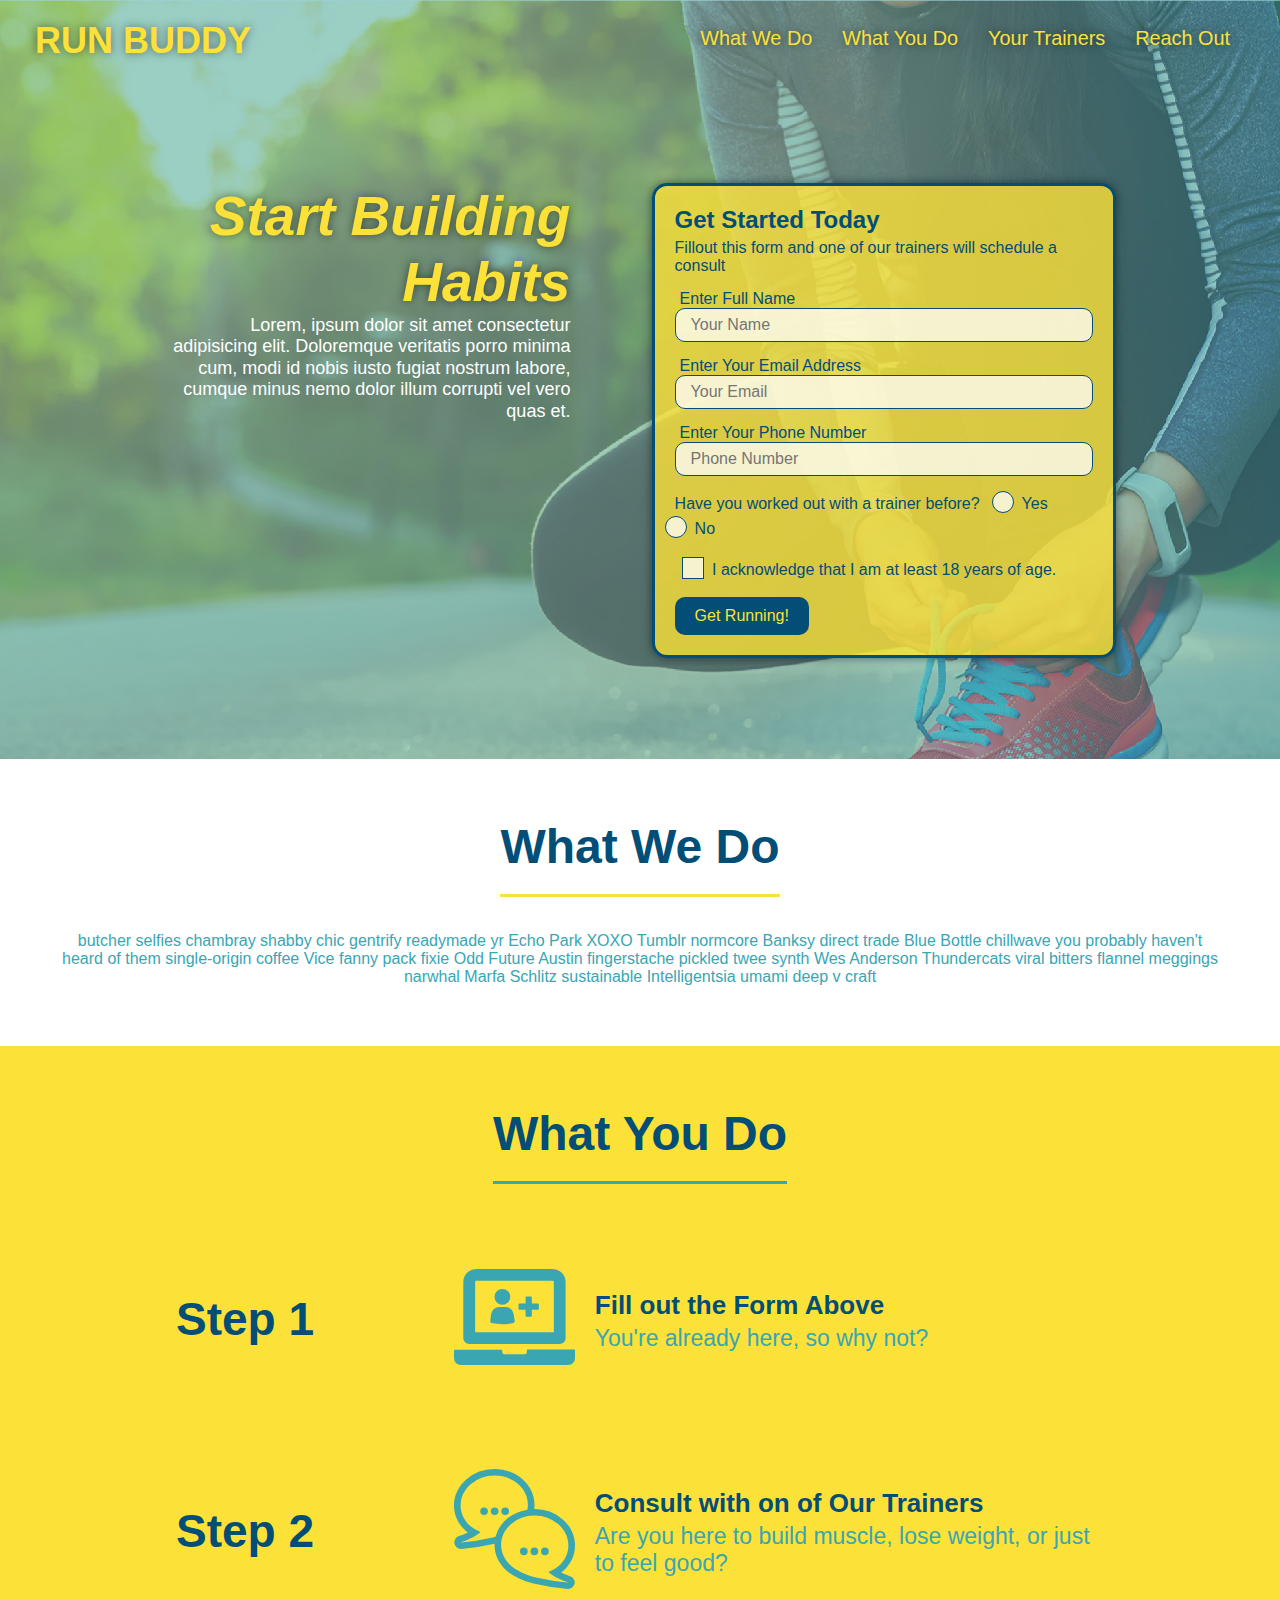
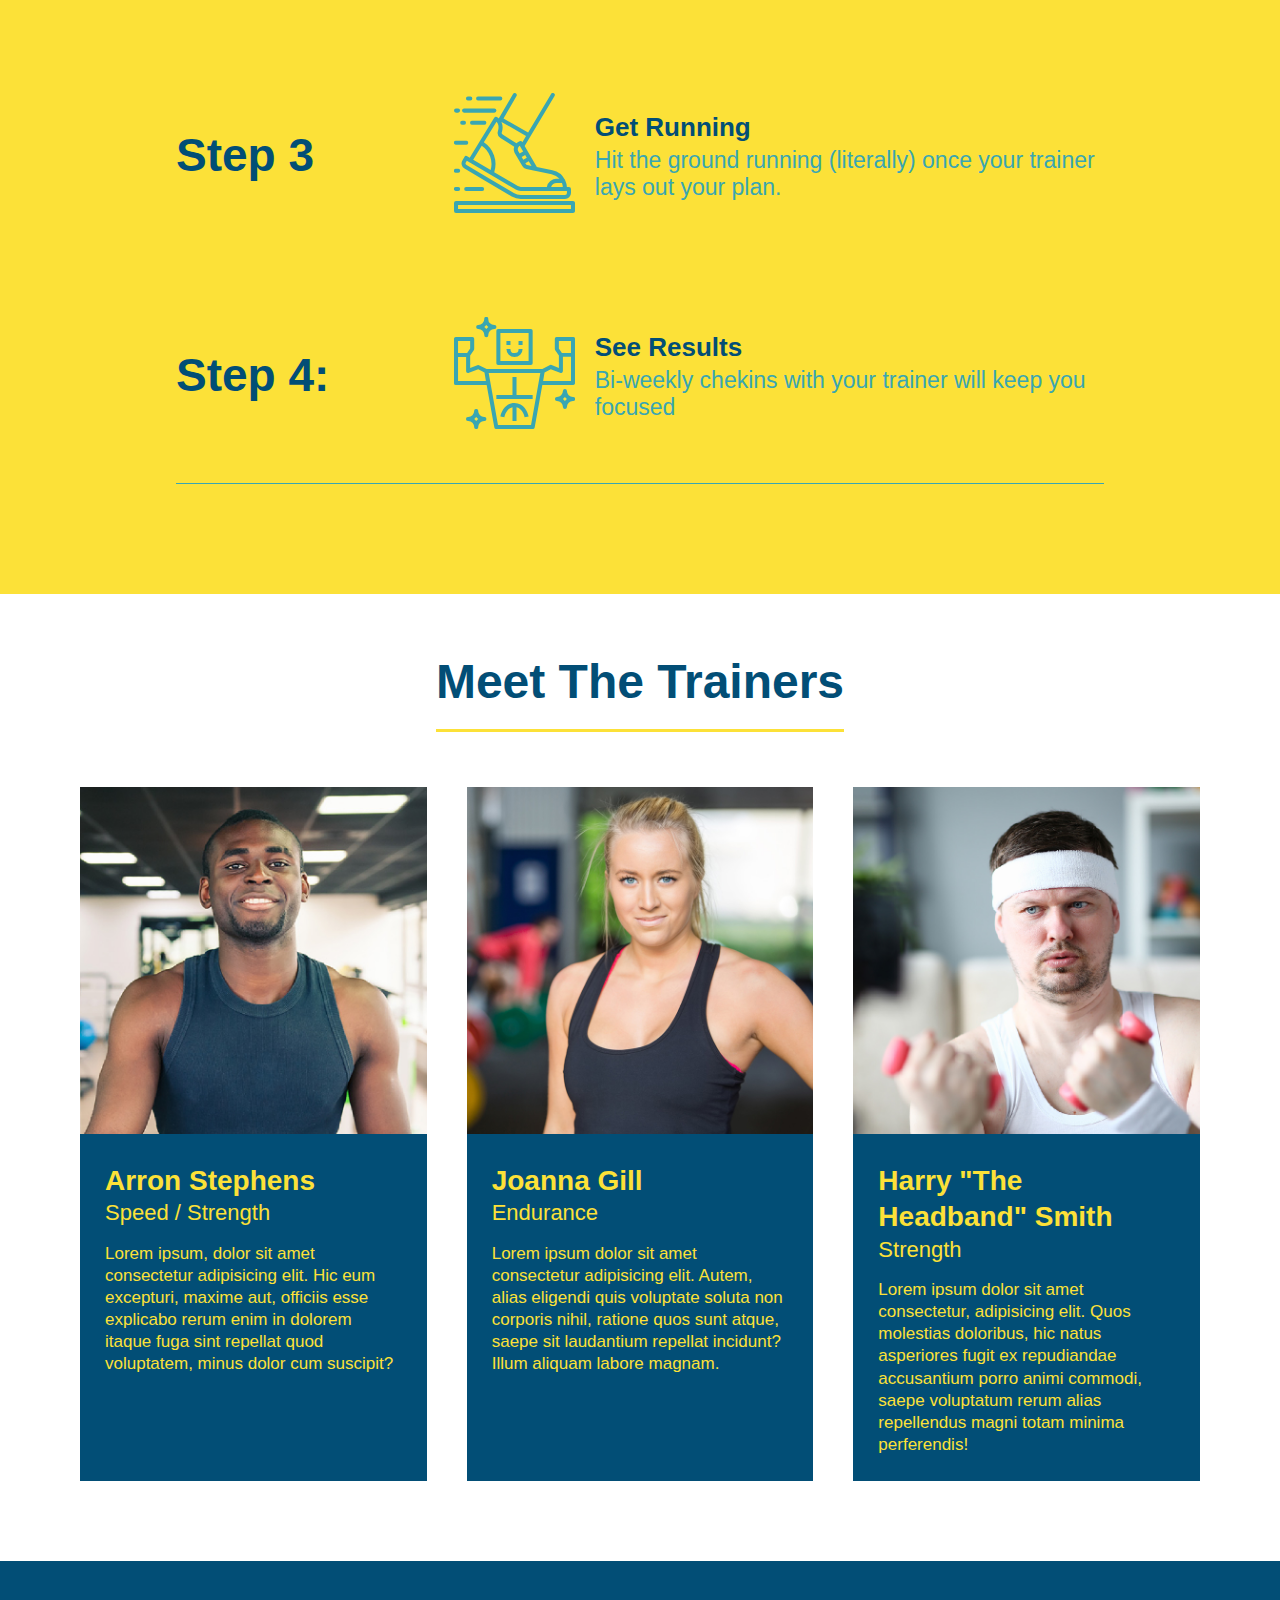
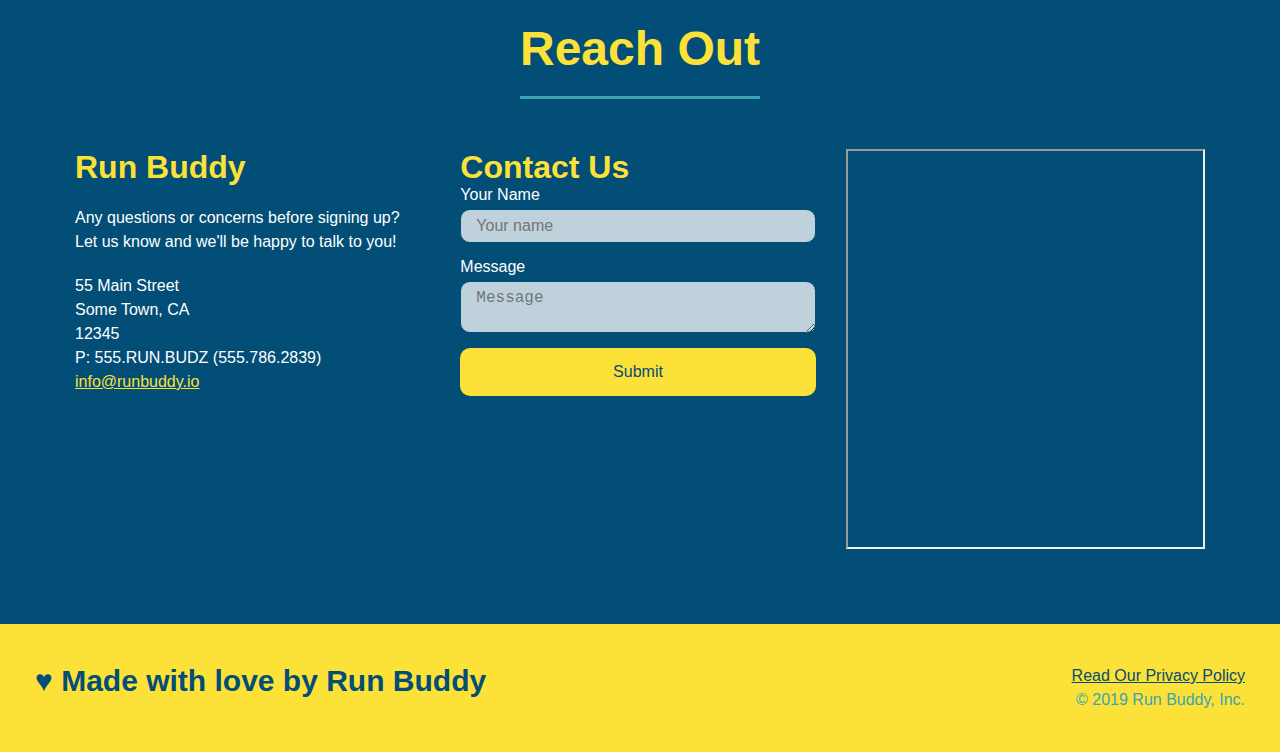
<file: index.html>
<!DOCTYPE html>
<html lang = "en">

   
    <head>

        <meta charset="UTF-8" />
        <meta name="viewport" content="width=device-width, initial-scale=1.-0" />
        <link rel="stylesheet" href="./assets/css/RunBuddy.css" />

        <title>Run Buddy</title>

      

    </head>

    <body>

         <!-- navigation-->
        <header>

            <h1 style="color: blue; " >
                
               <a href="/"> RUN BUDDY </a>
            
            </h1>

            <nav>

                <!-- unordered list element-->
                <ul>

                    <!-- list item element -->
                    <li>
                        <!-- anchor element-->
                        
                        <a href="#what-we-do"> What We Do </a>

                    </li>

                    <li>

                        <a href="#what-you-do"> What You Do </a>
                    </li>

                    <li>

                        <a href="#your-trainers"> Your Trainers </a>
                    </li>

                    <li>

                        <a href="#reach-out"> Reach Out</a>                   
                    </li>
                </ul>
            </nav>

        </header>

        <section class="hero">

            <div class="hero-cta"> 

                <h2>Start Building Habits</h2>

                <p>
                    Lorem, ipsum dolor sit amet consectetur adipisicing elit. Doloremque veritatis porro minima cum, modi id nobis iusto fugiat nostrum labore, cumque minus nemo dolor illum corrupti vel vero quas et.
                </p>
                
            </div>

            <div class="hero-form">

                <h3>Get Started Today</h3>

                <p>Fillout this form and one of our trainers will schedule a consult</p>

                <!-- form element -->
                <form>

                    <label for="name">Enter Full Name</label>

                    <input type="text" placeholder="Your Name" name="name" id="name" class="form-input" />

                    <label for="email">Enter Your Email Address</label>
                    
                    <input type="email" placeholder="Your Email" name="email" id="email" class="form-input"/>

                    <label for="phone">Enter Your Phone Number</label>

                    <input type="tel" placeholder="Phone Number" name="phone" id="phone" class="form-input"/>

                    <p>

                        Have you worked out with a trainer before?

                        <span class="radio-wrapper">
                            <input type="radio" name="trainer-confirm" id="trainer-yes" />
                            <label for="trainer-yes">Yes</label>
                        </span>

                        <span class="radio-wrapper">
                            <input type="radio" name="trainer-confirm" id="trainer-no" />
                            <label for="trainer-no">No</label>
                        </span> 
                    </p>

                    <p>
                        <span class="checkbox-wrapper">
                            <input type="radio" name="age-confirm" id="checkbox" />
                            <label for="checkbox"> I acknowledge that I am at least 18 years of age. </label>
                        </span>
                    </p>

                    <button type="submit">
                        Get Running!

                    </button>
                </form>
                <!-- end form element -->


            </div>

        </section>
 
        <!-- hero/jumbotron-->
        <section id="what-we-do" class="intro"> 
            <div class="flex-row">
                <h2 class="section-title primary-border">What We Do</h2>
            </div>
                <div class="flex-row">
                 <p> butcher selfies chambray shabby chic gentrify readymade yr Echo Park XOXO Tumblr normcore Banksy direct trade Blue Bottle chillwave you probably haven't heard of them single-origin coffee Vice fanny pack fixie Odd Future Austin fingerstache pickled twee synth Wes Anderson Thundercats viral bitters flannel meggings narwhal Marfa Schlitz sustainable Intelligentsia umami deep v craft
               
                </p>
                </div>
            </div>

        </section>

        <!-- what you do-->
        <section id="what-you-do" class="steps">

            <div class="flex-row">

            <h2 class="section-title secondary-border">What You Do</h2>
            </div>

            <div class="step">

                <h3>Step 1  </h3>

                    <div class="step-info"> 

                        <div class="step-img">
                        <img src="./assets/images/step-1.svg" alt="" />
                        </div>

                        <div class="step-text">
                            <h4>Fill out the Form Above</h4>
                            <p>You're already here, so why not?</p>
                         </div>

                    </div>
            </div>

            <div class="step">

                <h3>Step 2</h3>

                <div class="step-info">

                    <div class="step-img">
                     <img src="./assets/images/step-2.svg" alt="" />
                    </div>
               
                    <div class="step-text">
                        <h4>Consult with on of Our Trainers</h4>
                        <p>Are you here to build muscle, lose weight, or just to feel good?</p>
                    </div>


                </div>
            </div>

            <div class="step">

                <h3>Step 3</h3>

                <div class="step-info">

                    <div class="step-img">
                        <img src="./assets/images/step-3.svg" alt="" />
                    </div>
                
                    <div class="step-text">
                        <h4>Get Running</h4>
                        <p>Hit the ground running (literally) once your trainer lays out your plan.</p>
                    </div>

                </div>
            </div>

            <div class="step">

                <h3>Step 4: </h3>
                <div class="step-info">

                    <div class="step-img">
                        <img src="./assets/images/step-4.svg" alt="" />
                    </div>
                
                    <div class="step-text">
                        <h4>See Results</h4>
                        <p>Bi-weekly chekins with your trainer will keep you focused</p>
                    </div>
                </div>

            </div>



        </section>

        <!--meet the trainers-->
    <section id="your-trainers" >
        

            <div class="flex-row">
              <h2 class="section-title primary-border">
                Meet The Trainers
                </h2>
            </div>


            <div class="trainers">
            <article class="trainer">

                <img src="./assets/images/trainer-1.jpg" alt="Arron Stephens in his workout clothes, ready to pump iron!" />
                <div class="trainer-bio ">
                    <h3 class="trainer-name">Arron Stephens</h3>
                    <h4 class="trainer-class">Speed / Strength</h4>
                    <p>
                        Lorem ipsum, dolor sit amet consectetur adipisicing elit. Hic eum excepturi, maxime aut, officiis esse explicabo rerum enim in dolorem itaque fuga sint repellat quod voluptatem, minus dolor cum suscipit?   
                    </p>
                </div>
            </article>

            <article class="trainer">

                <img src="./assets/images/trainer-2.jpg" alt="Joanna Gill cooling off after a workout.">
                <div class="trainer-bio ">
                    <h3 class="trainer-name">Joanna Gill</h3>
                    <h4 class="trainer-class">Endurance</h4>
                    <p>
                        Lorem ipsum dolor sit amet consectetur adipisicing elit. Autem, alias eligendi quis voluptate soluta non corporis nihil, ratione quos sunt atque, saepe sit laudantium repellat incidunt? Illum aliquam labore magnam.
                    </p>
                 </div> 
            </article>

            <article class="trainer"> 

                <img src="./assets/images/trainer-3.jpg" alt="Harry Smith wearing a headband and lifting comically small weights">
                <div class="trainer-bio ">
                     <h3 class="trainer-name">Harry "The Headband" Smith</h3>
                     <h4 class="trainer-class">Strength</h4>
                    <p>
                        Lorem ipsum dolor sit amet consectetur, adipisicing elit. Quos molestias doloribus, hic natus asperiores fugit ex repudiandae accusantium porro animi commodi, saepe voluptatum rerum alias repellendus magni totam minima perferendis!
                    </p>
                </div>
            </article>


            </div>
    </section>

        <!--reach out-->
     <section id="reach-out" class="contact">

            <div class="flex-row">
            <h2 class="section-title secondary-border">Reach Out</h2>
            </div> 

            
            <!-- contact container -->
         <div class="contact-info">

            <div>
                <h3>Run Buddy</h3>
                <p>
                    Any questions or concerns before signing up? 
                    <br>
                    Let us know and we'll be happy to talk to you!
                </p>
                <address>
                    55 Main Street<br>
                    Some Town, CA<br>
                    12345<br>
                    P: 555.RUN.BUDZ (555.786.2839)<br>
                    <a href="mailto:info@runbuddy.io">info@runbuddy.io</a>
                </address>
            </div>

                <div class="contact-form">
                    <h3>Contact Us</h3>

                    <form>

                        <label for="contact-name">Your Name</label> 
                        <input type="text" id="contact-name" placeholder="Your name" />

                        <label for="contact-message">Message</label>
                        <textarea id="contact-message" placeholder="Message"></textarea>
                        
                        
                        <button type="submit">Submit</button>

                    </form>
                </div>

                <iframe 
                    src="https://www.google.com/maps/embed?pb=!1m18!1m12!1m3!1d3238.8222101191154!2d-78.89112124823724!3d35.73059078008557!2m3!1f0!2f0!3f0!3m2!1i1024!2i768!4f13.1!3m3!1m2!1s0x89ac932159b898fb%3A0x99c980929b0cdd!2s309%20Magnolia%20Breeze%20Ct%2C%20Apex%2C%20NC%2027502!5e0!3m2!1sen!2sus!4v1654087190819!5m2!1sen!2sus" 
                   >
                </iframe>
            


        </div>

    </section>
     

        <!--footer-->
        <footer>
            <h2> ♥ Made with love by Run Buddy</h2>
            
            <div>

                 <a href="./privacy-policy.html
                 
                 "> Read Our Privacy Policy</a><br />

                 &copy; 2019 Run Buddy, Inc.

            </div>


        </footer>

    
    </body>
</html>
</file>
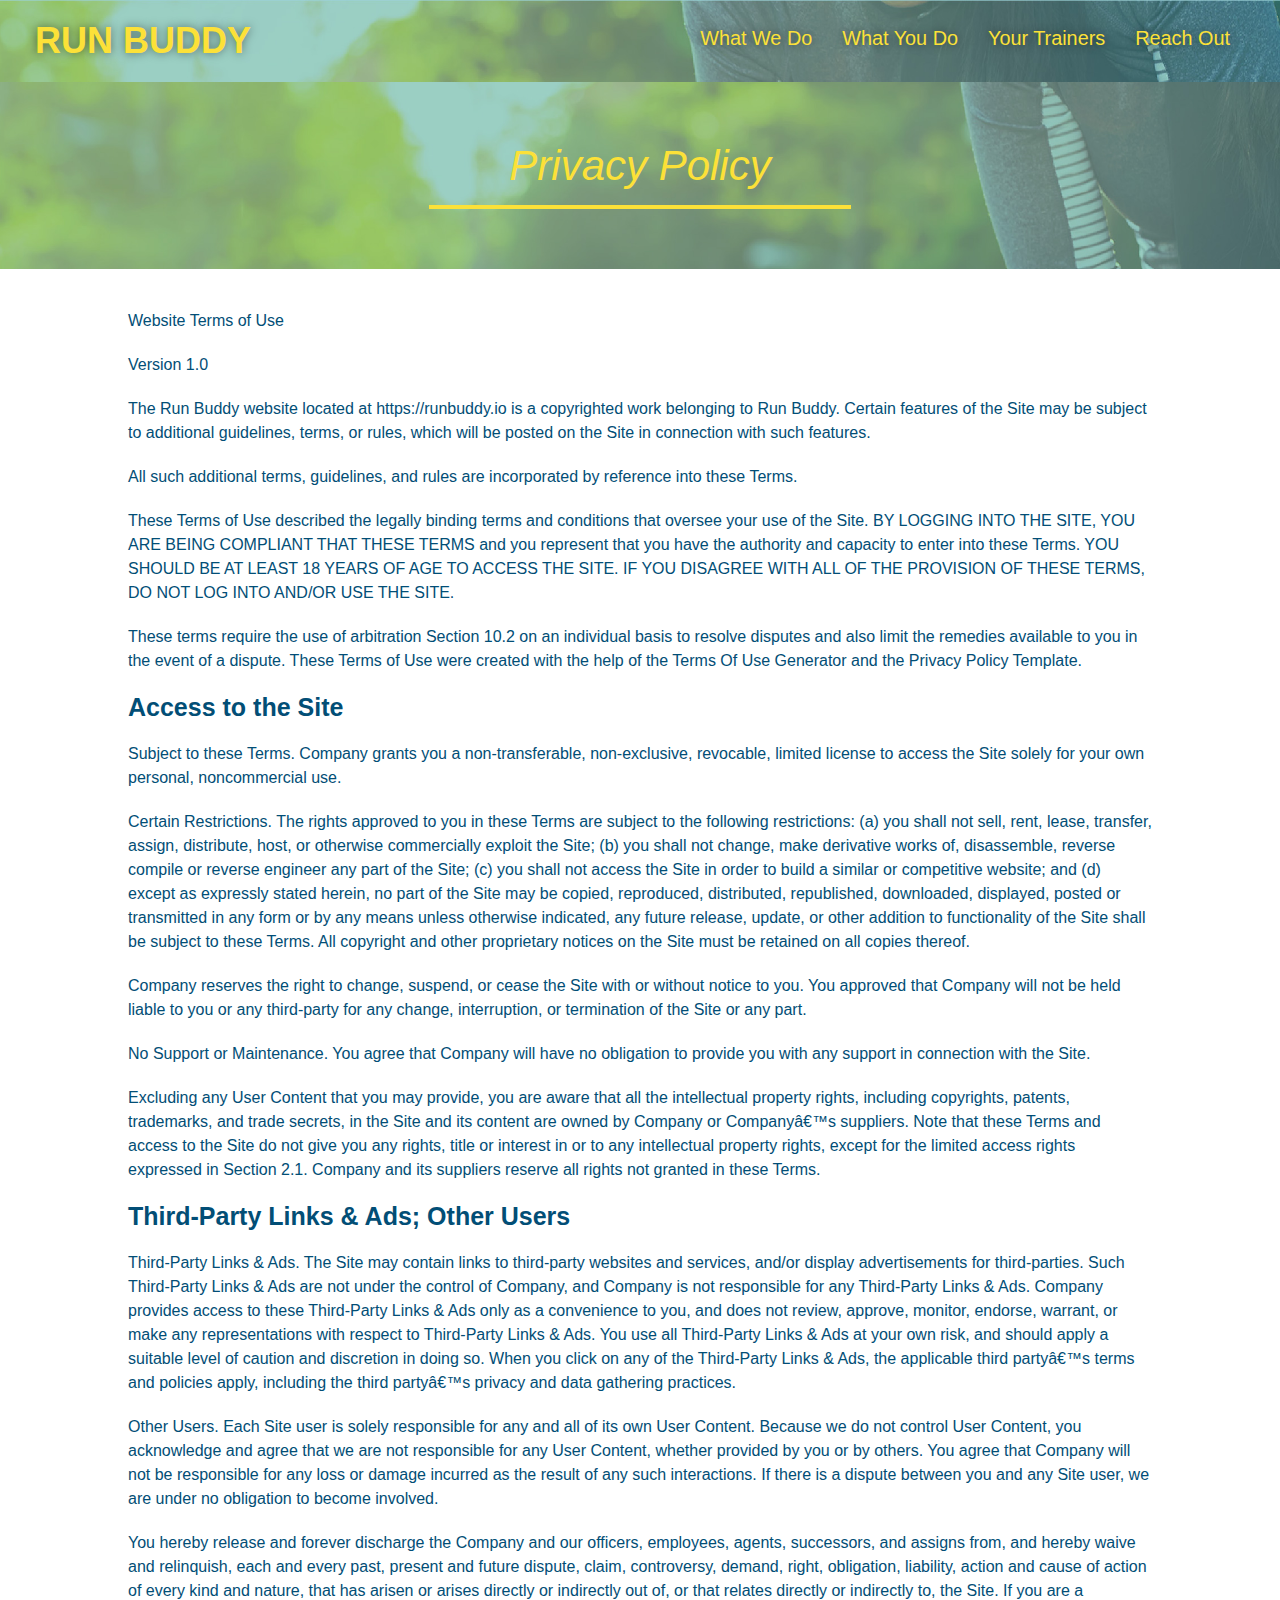
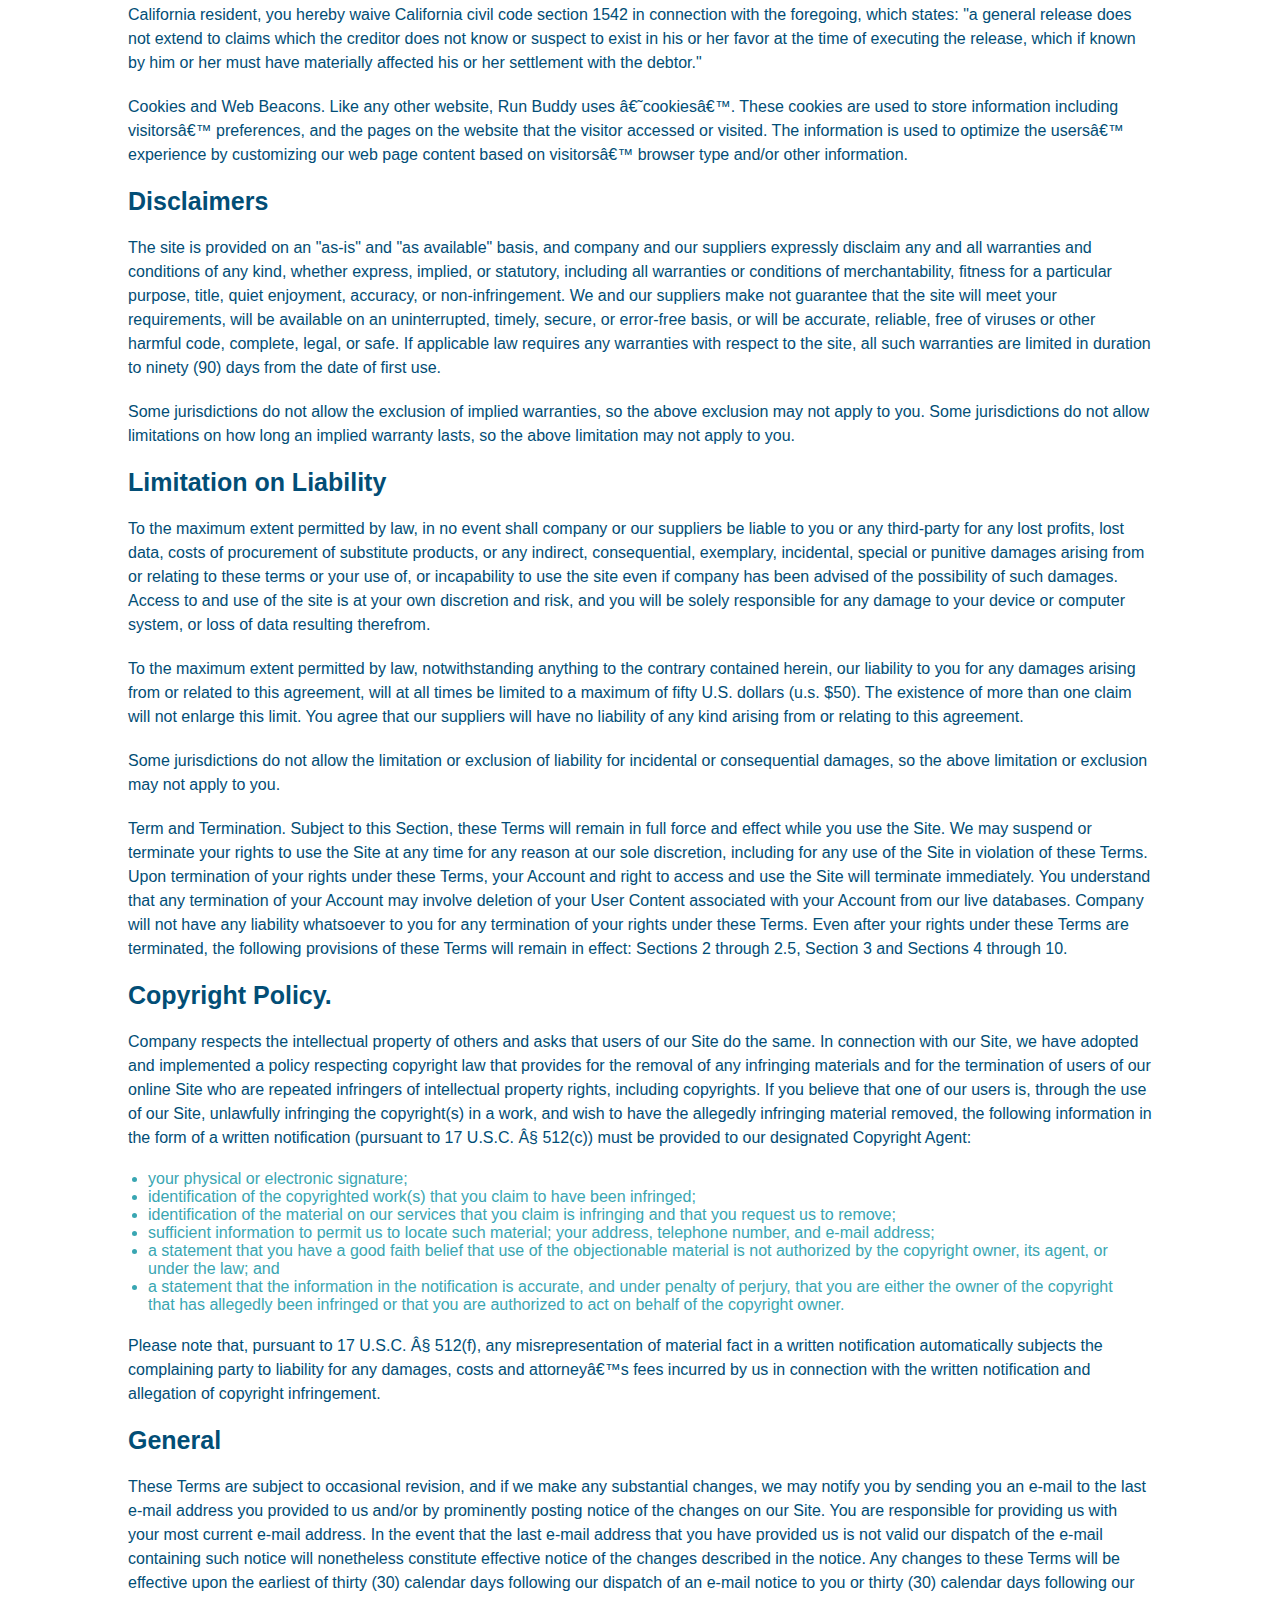
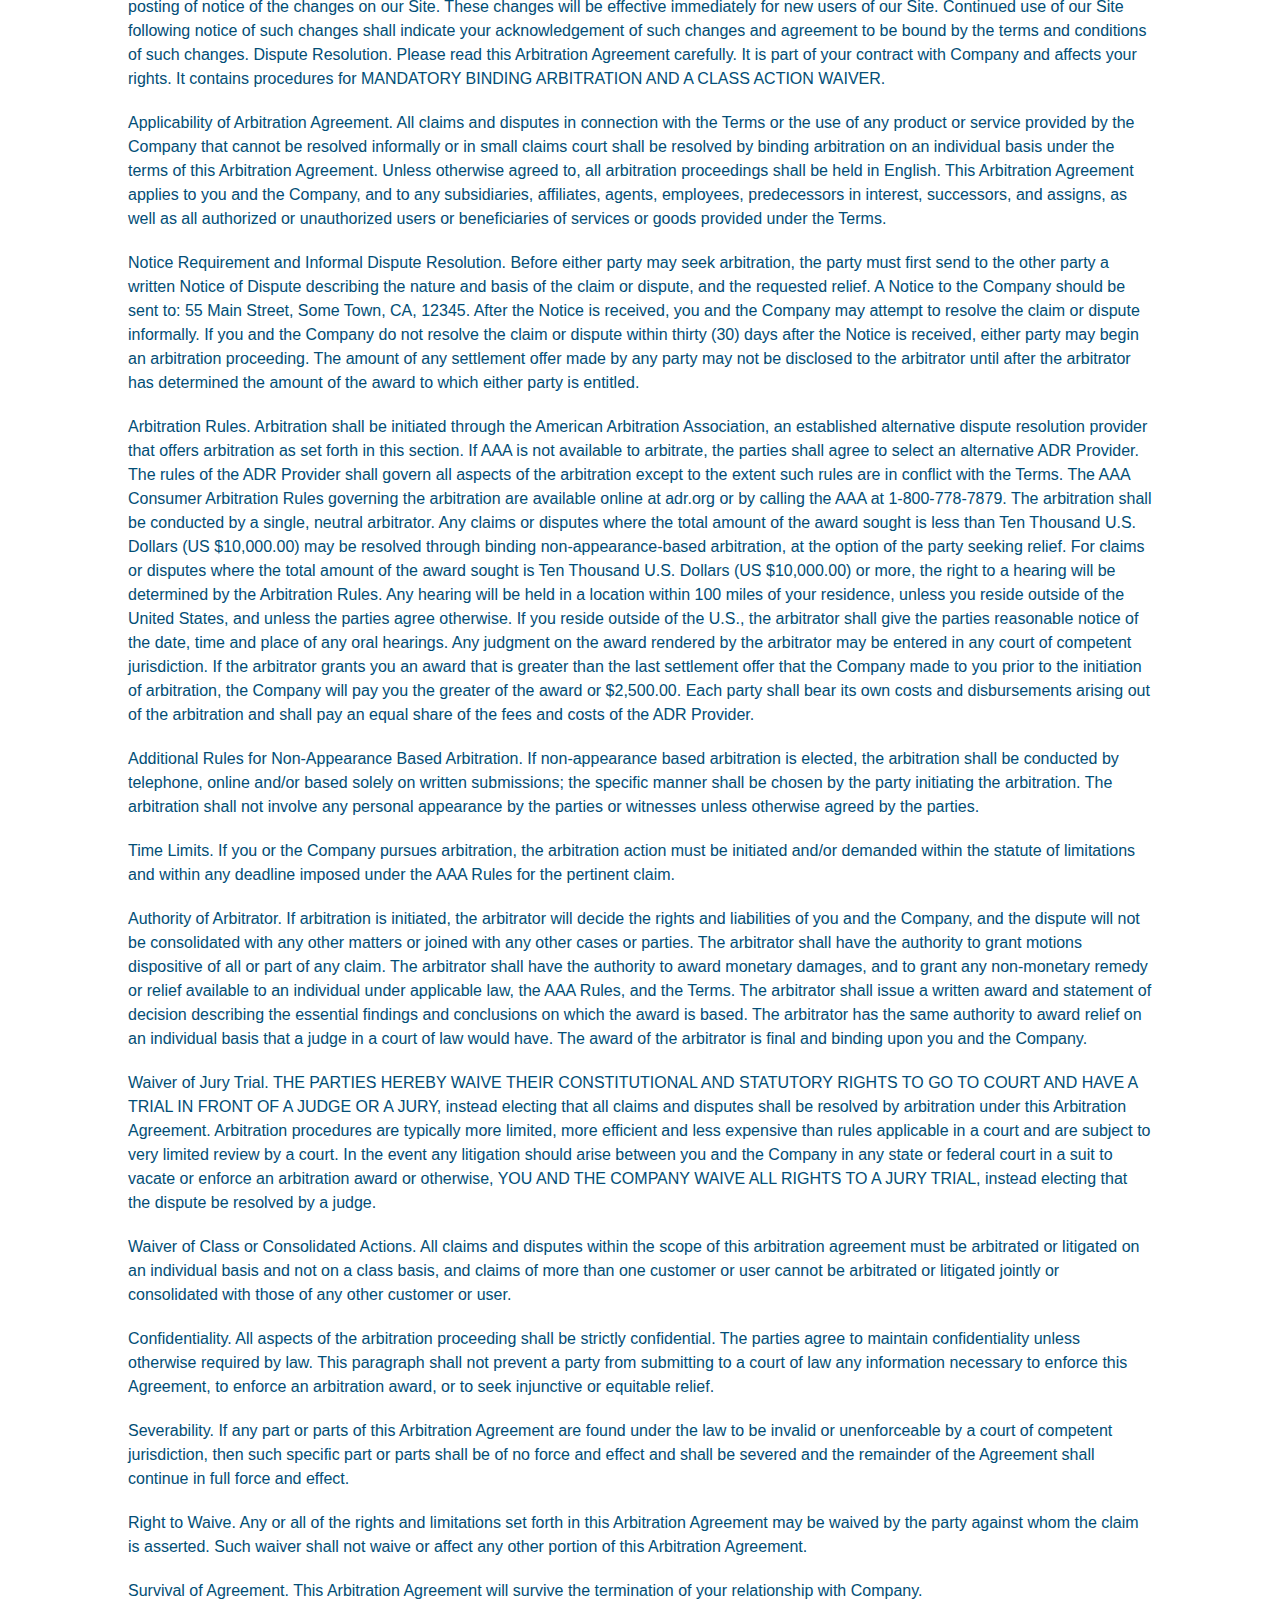
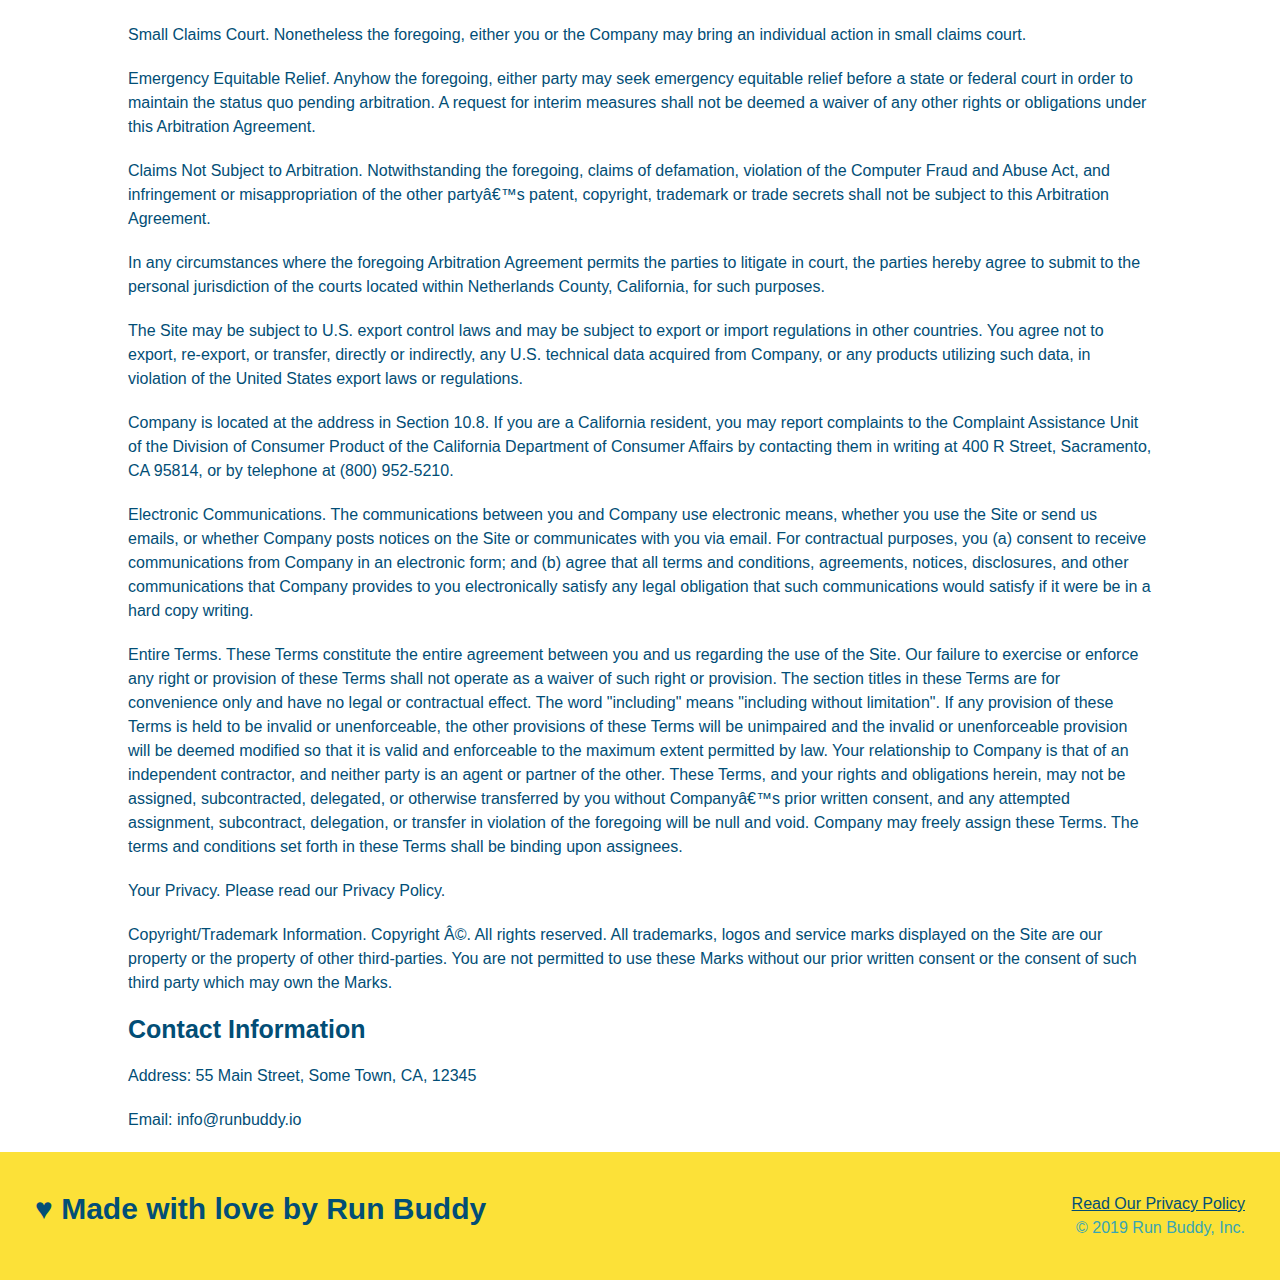
<file: privacy-policy.html>
<!DOCTYPE html>
<html lang="en">
<head>

    <meta charset="UTF-8">
    <meta http-equiv="X-UA-Compatible" content="IE=edge">
    <meta name="viewport" content="width=device-width, initial-scale=1.0">
    <link rel="stylesheet" href="./assets/css/RunBuddy.css"/>
    <link rel="stylesheet" href="./assets/css/secondary-styles.css" />
    <title>Privacy Policy - Run Buddy</title>

</head>

<body>
    <header>

        <h1 style="color: blue; " >
            
           <a href="/"> RUN BUDDY </a>
        
        </h1>

        <nav>

            <!-- unordered list element-->
            <ul>

                <!-- list item element -->
                <li>

                    <!-- anchor element-->
                    <a href="./index.html#what-we-do"> What We Do </a>

                </li>

                <li>

                    <a href="./index.html#what-you-do"> What You Do </a>
                </li>

                <li>

                    <a href="./index.html#your-trainers"> Your Trainers </a>
                </li>

                <li>

                    <a href="./index.html#reach-out"> Reach Out</a>                   
                </li>
            </ul>
        </nav>

    </header>

    <section class="hero">

        <h2 class="page-title">
           Privacy Policy
         </h2>

    </section>

    <article class="secondary-content">
        
      <p>
        Website Terms of Use
      </p>

      <p>
        Version 1.0
      </p>

      <p>
        The Run Buddy website located at https://runbuddy.io is a copyrighted work belonging to Run Buddy. Certain
        features of the Site may be subject to additional guidelines, terms, or rules, which will be posted on the Site
        in connection with such features.
      </p>

      <p>
        All such additional terms, guidelines, and rules are incorporated by reference into these Terms.
      </p>

      <p>
        These Terms of Use described the legally binding terms and conditions that oversee your use of the Site. BY
        LOGGING INTO THE SITE, YOU ARE BEING COMPLIANT THAT THESE TERMS and you represent that you have the authority
        and capacity to enter into these Terms. YOU SHOULD BE AT LEAST 18 YEARS OF AGE TO ACCESS THE SITE. IF YOU
        DISAGREE WITH ALL OF THE PROVISION OF THESE TERMS, DO NOT LOG INTO AND/OR USE THE SITE.
      </p>

      <p>
        These terms require the use of arbitration Section 10.2 on an individual basis to resolve disputes and also
        limit the remedies available to you in the event of a dispute. These Terms of Use were created with the help of
        the Terms Of Use Generator and the Privacy Policy Template.
      </p>

      <h3>
        Access to the Site
      </h3>

      <p>
        Subject to these Terms. Company grants you a non-transferable, non-exclusive, revocable, limited license to
        access the Site solely for your own personal, noncommercial use.
      </p>

      <p>
        Certain Restrictions. The rights approved to you in these Terms are subject to the following restrictions: (a)
        you shall not sell, rent, lease, transfer, assign, distribute, host, or otherwise commercially exploit the Site;
        (b) you shall not change, make derivative works of, disassemble, reverse compile or reverse engineer any part of
        the Site; (c) you shall not access the Site in order to build a similar or competitive website; and (d) except
        as expressly stated herein, no part of the Site may be copied, reproduced, distributed, republished, downloaded,
        displayed, posted or transmitted in any form or by any means unless otherwise indicated, any future release,
        update, or other addition to functionality of the Site shall be subject to these Terms. All copyright and other
        proprietary notices on the Site must be retained on all copies thereof.
      </p>

      <p>
        Company reserves the right to change, suspend, or cease the Site with or without notice to you. You approved
        that Company will not be held liable to you or any third-party for any change, interruption, or termination of
        the Site or any part.
      </p>

      <p>
        No Support or Maintenance. You agree that Company will have no obligation to provide you with any support in
        connection with the Site.
      </p>

      <p>
        Excluding any User Content that you may provide, you are aware that all the intellectual property rights,
        including copyrights, patents, trademarks, and trade secrets, in the Site and its content are owned by Company
        or Companyâ€™s suppliers. Note that these Terms and access to the Site do not give you any rights, title or
        interest in or to any intellectual property rights, except for the limited access rights expressed in Section
        2.1. Company and its suppliers reserve all rights not granted in these Terms.
      </p>

      <h3>
        Third-Party Links & Ads; Other Users
      </h3>

      <p>
        Third-Party Links & Ads. The Site may contain links to third-party websites and services, and/or display
        advertisements for third-parties. Such Third-Party Links & Ads are not under the control of Company, and Company
        is not responsible for any Third-Party Links & Ads. Company provides access to these Third-Party Links & Ads
        only as a convenience to you, and does not review, approve, monitor, endorse, warrant, or make any
        representations with respect to Third-Party Links & Ads. You use all Third-Party Links & Ads at your own risk,
        and should apply a suitable level of caution and discretion in doing so. When you click on any of the
        Third-Party Links & Ads, the applicable third partyâ€™s terms and policies apply, including the third partyâ€™s
        privacy and data gathering practices.
      </p>

      <p>
        Other Users. Each Site user is solely responsible for any and all of its own User Content. Because we do not
        control User Content, you acknowledge and agree that we are not responsible for any User Content, whether
        provided by you or by others. You agree that Company will not be responsible for any loss or damage incurred as
        the result of any such interactions. If there is a dispute between you and any Site user, we are under no
        obligation to become involved.
      </p>

      <p>
        You hereby release and forever discharge the Company and our officers, employees, agents, successors, and
        assigns from, and hereby waive and relinquish, each and every past, present and future dispute, claim,
        controversy, demand, right, obligation, liability, action and cause of action of every kind and nature, that has
        arisen or arises directly or indirectly out of, or that relates directly or indirectly to, the Site. If you are
        a California resident, you hereby waive California civil code section 1542 in connection with the foregoing,
        which states: "a general release does not extend to claims which the creditor does not know or suspect to exist
        in his or her favor at the time of executing the release, which if known by him or her must have materially
        affected his or her settlement with the debtor."
      </p>

      <p>
        Cookies and Web Beacons. Like any other website, Run Buddy uses â€˜cookiesâ€™. These cookies are used to store
        information including visitorsâ€™ preferences, and the pages on the website that the visitor accessed or visited.
        The information is used to optimize the usersâ€™ experience by customizing our web page content based on visitorsâ€™
        browser type and/or other information.
      </p>

      <h3>
        Disclaimers
      </h3>

      <p>
        The site is provided on an "as-is" and "as available" basis, and company and our suppliers expressly disclaim
        any and all warranties and conditions of any kind, whether express, implied, or statutory, including all
        warranties or conditions of merchantability, fitness for a particular purpose, title, quiet enjoyment, accuracy,
        or non-infringement. We and our suppliers make not guarantee that the site will meet your requirements, will be
        available on an uninterrupted, timely, secure, or error-free basis, or will be accurate, reliable, free of
        viruses or other harmful code, complete, legal, or safe. If applicable law requires any warranties with respect
        to the site, all such warranties are limited in duration to ninety (90) days from the date of first use.
      </p>

      <p>
        Some jurisdictions do not allow the exclusion of implied warranties, so the above exclusion may not apply to
        you. Some jurisdictions do not allow limitations on how long an implied warranty lasts, so the above limitation
        may not apply to you.
      </p>

      <h3>
        Limitation on Liability
      </h3>

      <p>
        To the maximum extent permitted by law, in no event shall company or our suppliers be liable to you or any
        third-party for any lost profits, lost data, costs of procurement of substitute products, or any indirect,
        consequential, exemplary, incidental, special or punitive damages arising from or relating to these terms or
        your use of, or incapability to use the site even if company has been advised of the possibility of such
        damages. Access to and use of the site is at your own discretion and risk, and you will be solely responsible
        for any damage to your device or computer system, or loss of data resulting therefrom.
      </p>

      <p>
        To the maximum extent permitted by law, notwithstanding anything to the contrary contained herein, our liability
        to you for any damages arising from or related to this agreement, will at all times be limited to a maximum of
        fifty U.S. dollars (u.s. $50). The existence of more than one claim will not enlarge this limit. You agree that
        our suppliers will have no liability of any kind arising from or relating to this agreement.
      </p>

      <p>
        Some jurisdictions do not allow the limitation or exclusion of liability for incidental or consequential
        damages, so the above limitation or exclusion may not apply to you.
      </p>

      <p>
        Term and Termination. Subject to this Section, these Terms will remain in full force and effect while you use
        the Site. We may suspend or terminate your rights to use the Site at any time for any reason at our sole
        discretion, including for any use of the Site in violation of these Terms. Upon termination of your rights under
        these Terms, your Account and right to access and use the Site will terminate immediately. You understand that
        any termination of your Account may involve deletion of your User Content associated with your Account from our
        live databases. Company will not have any liability whatsoever to you for any termination of your rights under
        these Terms. Even after your rights under these Terms are terminated, the following provisions of these Terms
        will remain in effect: Sections 2 through 2.5, Section 3 and Sections 4 through 10.
      </p>

      <h3>
        Copyright Policy.
      </h3>

      <p>
        Company respects the intellectual property of others and asks that users of our Site do the same. In connection
        with our Site, we have adopted and implemented a policy respecting copyright law that provides for the removal
        of any infringing materials and for the termination of users of our online Site who are repeated infringers of
        intellectual property rights, including copyrights. If you believe that one of our users is, through the use of
        our Site, unlawfully infringing the copyright(s) in a work, and wish to have the allegedly infringing material
        removed, the following information in the form of a written notification (pursuant to 17 U.S.C. Â§ 512(c)) must
        be provided to our designated Copyright Agent:
      </p>

      <ul>
        <li>
          your physical or electronic signature;
        </li>
        <li>
          identification of the copyrighted work(s) that you claim to have been infringed;
        </li>
        <li>
          identification of the material on our services that you claim is infringing and that you request us to remove;
        </li>
        <li>
          sufficient information to permit us to locate such material; your address, telephone number, and e-mail
          address;
        </li>
        <li>
          a statement that you have a good faith belief that use of the objectionable material is not authorized by the
          copyright owner, its agent, or under the law; and
        </li>
        <li>
          a statement that the information in the notification is accurate, and under penalty of perjury, that you are
          either the owner of the copyright that has allegedly been infringed or that you are authorized to act on
          behalf of the copyright owner.
        </li>
      </ul>

      <p>
        Please note that, pursuant to 17 U.S.C. Â§ 512(f), any misrepresentation of material fact in a written
        notification automatically subjects the complaining party to liability for any damages, costs and attorneyâ€™s
        fees incurred by us in connection with the written notification and allegation of copyright infringement.
      </p>

      <h3>
        General
      </h3>

      <p>
        These Terms are subject to occasional revision, and if we make any substantial changes, we may notify you by
        sending you an e-mail to the last e-mail address you provided to us and/or by prominently posting notice of the
        changes on our Site. You are responsible for providing us with your most current e-mail address. In the event
        that the last e-mail address that you have provided us is not valid our dispatch of the e-mail containing such
        notice will nonetheless constitute effective notice of the changes described in the notice. Any changes to these
        Terms will be effective upon the earliest of thirty (30) calendar days following our dispatch of an e-mail
        notice to you or thirty (30) calendar days following our posting of notice of the changes on our Site. These
        changes will be effective immediately for new users of our Site. Continued use of our Site following notice of
        such changes shall indicate your acknowledgement of such changes and agreement to be bound by the terms and
        conditions of such changes. Dispute Resolution. Please read this Arbitration Agreement carefully. It is part of
        your contract with Company and affects your rights. It contains procedures for MANDATORY BINDING ARBITRATION AND
        A CLASS ACTION WAIVER.
      </p>

      <p>
        Applicability of Arbitration Agreement. All claims and disputes in connection with the Terms or the use of any
        product or service provided by the Company that cannot be resolved informally or in small claims court shall be
        resolved by binding arbitration on an individual basis under the terms of this Arbitration Agreement. Unless
        otherwise agreed to, all arbitration proceedings shall be held in English. This Arbitration Agreement applies to
        you and the Company, and to any subsidiaries, affiliates, agents, employees, predecessors in interest,
        successors, and assigns, as well as all authorized or unauthorized users or beneficiaries of services or goods
        provided under the Terms.
      </p>

      <p>
        Notice Requirement and Informal Dispute Resolution. Before either party may seek arbitration, the party must
        first send to the other party a written Notice of Dispute describing the nature and basis of the claim or
        dispute, and the requested relief. A Notice to the Company should be sent to: 55 Main Street, Some Town, CA,
        12345. After the Notice is received, you and the Company may attempt to resolve the claim or dispute informally.
        If you and the Company do not resolve the claim or dispute within thirty (30) days after the Notice is received,
        either party may begin an arbitration proceeding. The amount of any settlement offer made by any party may not
        be disclosed to the arbitrator until after the arbitrator has determined the amount of the award to which either
        party is entitled.
      </p>

      <p>
        Arbitration Rules. Arbitration shall be initiated through the American Arbitration Association, an established
        alternative dispute resolution provider that offers arbitration as set forth in this section. If AAA is not
        available to arbitrate, the parties shall agree to select an alternative ADR Provider. The rules of the ADR
        Provider shall govern all aspects of the arbitration except to the extent such rules are in conflict with the
        Terms. The AAA Consumer Arbitration Rules governing the arbitration are available online at adr.org or by
        calling the AAA at 1-800-778-7879. The arbitration shall be conducted by a single, neutral arbitrator. Any
        claims or disputes where the total amount of the award sought is less than Ten Thousand U.S. Dollars (US
        $10,000.00) may be resolved through binding non-appearance-based arbitration, at the option of the party seeking
        relief. For claims or disputes where the total amount of the award sought is Ten Thousand U.S. Dollars (US
        $10,000.00) or more, the right to a hearing will be determined by the Arbitration Rules. Any hearing will be
        held in a location within 100 miles of your residence, unless you reside outside of the United States, and
        unless the parties agree otherwise. If you reside outside of the U.S., the arbitrator shall give the parties
        reasonable notice of the date, time and place of any oral hearings. Any judgment on the award rendered by the
        arbitrator may be entered in any court of competent jurisdiction. If the arbitrator grants you an award that is
        greater than the last settlement offer that the Company made to you prior to the initiation of arbitration, the
        Company will pay you the greater of the award or $2,500.00. Each party shall bear its own costs and
        disbursements arising out of the arbitration and shall pay an equal share of the fees and costs of the ADR
        Provider.
      </p>

      <p>
        Additional Rules for Non-Appearance Based Arbitration. If non-appearance based arbitration is elected, the
        arbitration shall be conducted by telephone, online and/or based solely on written submissions; the specific
        manner shall be chosen by the party initiating the arbitration. The arbitration shall not involve any personal
        appearance by the parties or witnesses unless otherwise agreed by the parties.
      </p>

      <p>
        Time Limits. If you or the Company pursues arbitration, the arbitration action must be initiated and/or demanded
        within the statute of limitations and within any deadline imposed under the AAA Rules for the pertinent claim.
      </p>

      <p>
        Authority of Arbitrator. If arbitration is initiated, the arbitrator will decide the rights and liabilities of
        you and the Company, and the dispute will not be consolidated with any other matters or joined with any other
        cases or parties. The arbitrator shall have the authority to grant motions dispositive of all or part of any
        claim. The arbitrator shall have the authority to award monetary damages, and to grant any non-monetary remedy
        or relief available to an individual under applicable law, the AAA Rules, and the Terms. The arbitrator shall
        issue a written award and statement of decision describing the essential findings and conclusions on which the
        award is based. The arbitrator has the same authority to award relief on an individual basis that a judge in a
        court of law would have. The award of the arbitrator is final and binding upon you and the Company.
      </p>

      <p>
        Waiver of Jury Trial. THE PARTIES HEREBY WAIVE THEIR CONSTITUTIONAL AND STATUTORY RIGHTS TO GO TO COURT AND HAVE
        A TRIAL IN FRONT OF A JUDGE OR A JURY, instead electing that all claims and disputes shall be resolved by
        arbitration under this Arbitration Agreement. Arbitration procedures are typically more limited, more efficient
        and less expensive than rules applicable in a court and are subject to very limited review by a court. In the
        event any litigation should arise between you and the Company in any state or federal court in a suit to vacate
        or enforce an arbitration award or otherwise, YOU AND THE COMPANY WAIVE ALL RIGHTS TO A JURY TRIAL, instead
        electing that the dispute be resolved by a judge.
      </p>

      <p>
        Waiver of Class or Consolidated Actions. All claims and disputes within the scope of this arbitration agreement
        must be arbitrated or litigated on an individual basis and not on a class basis, and claims of more than one
        customer or user cannot be arbitrated or litigated jointly or consolidated with those of any other customer or
        user.
      </p>

      <p>
        Confidentiality. All aspects of the arbitration proceeding shall be strictly confidential. The parties agree to
        maintain confidentiality unless otherwise required by law. This paragraph shall not prevent a party from
        submitting to a court of law any information necessary to enforce this Agreement, to enforce an arbitration
        award, or to seek injunctive or equitable relief.
      </p>

      <p>
        Severability. If any part or parts of this Arbitration Agreement are found under the law to be invalid or
        unenforceable by a court of competent jurisdiction, then such specific part or parts shall be of no force and
        effect and shall be severed and the remainder of the Agreement shall continue in full force and effect.
      </p>

      <p>
        Right to Waive. Any or all of the rights and limitations set forth in this Arbitration Agreement may be waived
        by the party against whom the claim is asserted. Such waiver shall not waive or affect any other portion of this
        Arbitration Agreement.
      </p>

      <p>
        Survival of Agreement. This Arbitration Agreement will survive the termination of your relationship with
        Company.
      </p>

      <p>
        Small Claims Court. Nonetheless the foregoing, either you or the Company may bring an individual action in small
        claims court.
      </p>

      <p>
        Emergency Equitable Relief. Anyhow the foregoing, either party may seek emergency equitable relief before a
        state or federal court in order to maintain the status quo pending arbitration. A request for interim measures
        shall not be deemed a waiver of any other rights or obligations under this Arbitration Agreement.
      </p>

      <p>
        Claims Not Subject to Arbitration. Notwithstanding the foregoing, claims of defamation, violation of the
        Computer Fraud and Abuse Act, and infringement or misappropriation of the other partyâ€™s patent, copyright,
        trademark or trade secrets shall not be subject to this Arbitration Agreement.
      </p>

      <p>
        In any circumstances where the foregoing Arbitration Agreement permits the parties to litigate in court, the
        parties hereby agree to submit to the personal jurisdiction of the courts located within Netherlands County,
        California, for such purposes.
      </p>

      <p>
        The Site may be subject to U.S. export control laws and may be subject to export or import regulations in other
        countries. You agree not to export, re-export, or transfer, directly or indirectly, any U.S. technical data
        acquired from Company, or any products utilizing such data, in violation of the United States export laws or
        regulations.
      </p>

      <p>
        Company is located at the address in Section 10.8. If you are a California resident, you may report complaints
        to the Complaint Assistance Unit of the Division of Consumer Product of the California Department of Consumer
        Affairs by contacting them in writing at 400 R Street, Sacramento, CA 95814, or by telephone at (800) 952-5210.
      </p>

      <p>
        Electronic Communications. The communications between you and Company use electronic means, whether you use the
        Site or send us emails, or whether Company posts notices on the Site or communicates with you via email. For
        contractual purposes, you (a) consent to receive communications from Company in an electronic form; and (b)
        agree that all terms and conditions, agreements, notices, disclosures, and other communications that Company
        provides to you electronically satisfy any legal obligation that such communications would satisfy if it were be
        in a hard copy writing.
      </p>

      <p>
        Entire Terms. These Terms constitute the entire agreement between you and us regarding the use of the Site. Our
        failure to exercise or enforce any right or provision of these Terms shall not operate as a waiver of such right
        or provision. The section titles in these Terms are for convenience only and have no legal or contractual
        effect. The word "including" means "including without limitation". If any provision of these Terms is held to be
        invalid or unenforceable, the other provisions of these Terms will be unimpaired and the invalid or
        unenforceable provision will be deemed modified so that it is valid and enforceable to the maximum extent
        permitted by law. Your relationship to Company is that of an independent contractor, and neither party is an
        agent or partner of the other. These Terms, and your rights and obligations herein, may not be assigned,
        subcontracted, delegated, or otherwise transferred by you without Companyâ€™s prior written consent, and any
        attempted assignment, subcontract, delegation, or transfer in violation of the foregoing will be null and void.
        Company may freely assign these Terms. The terms and conditions set forth in these Terms shall be binding upon
        assignees.
      </p>

      <p>
        Your Privacy. Please read our Privacy Policy.
      </p>

      <p>
        Copyright/Trademark Information. Copyright Â©. All rights reserved. All trademarks, logos and service marks
        displayed on the Site are our property or the property of other third-parties. You are not permitted to use
        these Marks without our prior written consent or the consent of such third party which may own the Marks.
      </p>

      <h3>
        Contact Information
      </h3>

      <p>
        Address: 55 Main Street, Some Town, CA, 12345
      </p>

      <p>
        Email: info@runbuddy.io
      </p>

    </article>


    <footer>
        <h2> ♥ Made with love by Run Buddy</h2>
        
        <div>

             <a href="./privacy-policy.html"> Read Our Privacy Policy</a><br />

             &copy; 2019 Run Buddy, Inc.

        </div>


    </footer>
    
</body>
</html>
</file>
<file: assets/css/RunBuddy.css>
:root {
  --primary-color: #fce138;
  --secondary-color: #024e76;
  --tertiary-color: #39a6b2;
}
* {

    margin:0;
    padding: 0;
    box-sizing: border-box;
}



body {

    color: #39a6b2;
    font-family: Arial, Helvetica, sans-serif;

}

/* apply styles to header */
header {
   padding: 20px 35px;
   background-color: #39a6b2 ;
   display: flex;
   justify-content: space-between;
   flex-wrap: wrap;
   position: sticky;
   position: -webkit-sticky;
   top: 0;
   background-image: url("../images/hero-bg.jpeg");
    background-size: cover;
   background-attachment: fixed;
   background-position: 80%;
   z-index: 9999;
   

}

header h1 {
/* applies to the h1 tags inside the header */
    font-weight: bold;
    font-size: 36px;
    color: var(--primary-color)
    margin: 0;
    text-shadow: 0 0 10px rgba(0,0,0,0.5)
   

}

header a {

    text-decoration: none;
    color: var(--primary-color);

} 

header nav{
    margin: 7px 0;

}

header nav ul  {

   display: flex;
   flex-wrap: wrap;
   justify-content: space-between;
   align-items: center;
   list-style: none;
    
}

header nav ul li a {

    padding: 10px 15px;
    font-weight: lighter;
    font-size: 1.55vw;
    text-shadow: 0 0 10px rgba(0,0,0,0.5)
}

header nav ul li a:hover {
  background: var(--primary-color);
  color: var(--secondary-color);
  border-radius: 15px;
  text-shadow: none;
}

footer {
   background: var(--primary-color);
   padding: 40px 35px;
   display: flex;
   justify-content: space-between;
   flex-wrap: wrap;
   width: 100%;
 }

footer h2 {

    color: var(--secondary-color);
    font-size: 30px;
    margin: 0;
}

footer div {

 
    line-height: 1.5;
    text-align: right;
}

footer a {

    color: var(--secondary-color);
}

section {

    padding: 60px;
}


 /* hero section styles begin */

 /* homepage hero */
.hero {

    background-image: url("../images/hero-bg.jpeg");
    background-position: 80%;
    background-size: cover;
    background-attachment: fixed;
    display: flex;
    justify-content: center;
    flex-wrap: wrap;
    align-items: flex-start;
   
}

.hero-cta {

   width: 35%;
   text-align: right;
   margin: 3.5%;
   color: #ffff;  
   font-size: 18px;
   line-height: 1.2;
}

.hero-cta h2 {

   font-style: italic;
   font-size: 55px;
   color: var(--primary-color);
   text-shadow: 0 0 10px rgba(0,0,0,0.5)
}

.hero-form {

    color: var(--secondary-color);
    background-color: rgba(252,225,56, 0.8);
    padding: 20px;
    border: solid 3px var(--secondary-color);
    width: 40%;
    margin: 3.5%;
    box-shadow: 0 0 10px rgba(0, 0, 0, 0.5);
    border-radius: 15px;
}

.hero-form h3 {

        margin: 0px;
        font-size: 24px;
}

.hero-form p {

    margin: 5px 0 15px 0;
}

.form-input {

    background-color: rgba(255,255,255, 0.75);
    border: 1px solid var(--secondary-color);
    display: block;
    padding: 7px 15px;
    font-size: 16px;
    color: var(--secondary-color);
    width: 100%;
    margin-bottom: 15px;
    border-radius: 10px;
}

.form-input:focus {
  background-color: rgba(255,255,255,1);
  outline: none;
}

.hero-form label {

    margin: 0 5px;
}

.hero-form button {

    color: var(--primary-color);
    background-color: var(--secondary-color);
    border: none;
    padding: 10px 20px;
    font-size: 16px;
    border-radius: 10px;
}

.checkbox-wrapper label, .radio-wrapper label {
  position: relative;
  left: 10px;
  margin: 10px;
  line-height: 1.6;
}
.checkbox-wrapper input, .radio-wrapper input {
  opacity: 0;
}

.radio-wrapper label::before {
  border-radius: 50%;
}

.checkbox-wrapper label::before, .radio-wrapper label::before {
  content: "";
  height: 20px;
  width:20px;
  background: rgba(255,255,255, .75);
  border: 1px solid var(--secondary-color);
  position: absolute;
  top: -4px; 
  left: -30px;
}

.radio-wrapper label::after {
  content: "";
  width: 20px;
  height: 20px;
  border-radius: 50%;
  background: var(--secondary-color);
  position: absolute;
  left: -29px;
  top: -3px;
  background-image: radial-gradient(circle, #39a6b2, #024e76);
}

.checkbox-wrapper label::after {
  content: "";
  height: 6px;
  width: 14px;
  border-left: 2px solid var(--secondary-color);
  border-bottom: 2px solid var(--secondary-color);
  position: absolute;
  left: -26px;
  top: 1px;
  transform: rotate(-58deg)
}

.checkbox-wrapper input + label::after, 
.radio-wrapper input + label::after {
  content: none;
}

.checkbox-wrapper input:checked + label::after, 
.radio-wrapper input:checked + label::after {
  content: "";
}
 /* hero section styles end */


 /*general section styling */
 .section-title {

    font-size: 48px;
    color:var(--secondary-color);
    border-bottom: 3px solid;
    padding-bottom: 20px;
    text-align: center;
    margin: 0 auto 35px auto;
 }

 .primary-border {

    border-color:var(--primary-color);
 }

 .secondary-border {

    border-color: #39a6b2;
 }

/* what we do section */
 .intro p {

    text-align: center;
 }


/* what we do section end */

/* what you do section start */
 .steps {

    background: var(--primary-color);
 }

 .steps p {

   color: #39a6b2;
   font-size: 23px;
}


.step {

   margin: 50px auto;
   padding-bottom: 50px;
   width: 80%;
   display: flex;
   flex-wrap: wrap;
   align-items: center;
   justify-content: space-between;
}

.step:last-child {
  border-bottom: 1px solid #39a6b2;
}


 .step h3 {

    color: var(--secondary-color);
    font-size: 46px;
    flex: 1 30%;
   
 }

 .step-info {

   flex: 2 70%;
   display: flex;
   flex-wrap: wrap;
   align-items: center;
 }

 .step-text {

   flex:12;
 }

 .step-text h4 {

   font-size: 26px;
   line-height:1.5;
   color: var(--secondary-color);
 }

 .step-img {

   flex: 1 12%;
   margin-right:20px;
 }
 
 .step-img img {

   max-width:100%;
 }

 /* what you do section end */

 /* start trainer section  */
 .trainers {

   width: 100%;
   margin: 0 auto;
   display: flex;
   flex-wrap: wrap;
   justify-content: space-around;
 }
 
 .trainer {

  
    margin: 20px;
    background-color: var(--secondary-color);
    color: var(--primary-color);
    flex: 1;
    
 }

 .trainer img {

    width: 100%
 }

 .trainer-bio {

    padding: 25px;
    line-height: 1.3;
 }

 .trainer-bio h3 {

    font-size: 28px;
 }

 .trainer-bio h4 {

    font-weight: lighter;
    font-size: 22px;
    margin-bottom:15px
 }

 .trainer-bio p {

    font-size: 17px;
 }

 .text-left {

    text-align: left;
 }
 
 .text-right {

    text-align: right;
 }

 /* trainer section end */

 /* reach out section start */
 .contact {

     
     background-color: var(--secondary-color);
 }

 .contact h2 {

    color: var(--primary-color);
 }

 .contact-info > * {

   flex: 1;
   margin: 15px;
 }

 .contact-info {

   display: flex;
   justify-content: space-between;
   flex-wrap: wrap;
 }

 .contact-info iframe {

     height: 400px;

 }

 .contact-info div {

    color: white;
 }

 .contact-info h3 {

    color: var(--primary-color);
    font-size: 32px;
 }

 .contact-info p, .contact-info address {

    margin: 20px 0;
    line-height: 1.5;
    font-size: 16px;
    font-style: normal;
 }
 
 .contact-form input , .contact-form textarea {

   border: 1px solid var(--secondary-color);
   display: block;
   padding: 7px 15px;
   font-size: 16px;
   color: var(--secondary-color);
   width: 100%;
   margin-bottom:15px;
   margin-top: 5px;
   border-radius: 10px;
   background-color: rgba(255, 255, 255, .75)
 }

 .contact-form input:focus, .contact-form textarea:focus {
  background-color: rgba(255, 255, 255, 1);
 }

 .contact-form button {

   width: 100%;
   border: none; 
   background: var(--primary-color);
   color: var(--secondary-color);
   text-align: center;
   padding: 15px 0;
   font-size: 16px;
   border-radius: 10px;

 }

 .contact-info a {

    color: var(--primary-color);
 }

 .flex-row {

   display:flex;
 }
 /* reach out section end*/

 /* MEDIA QUERY FOR SMALLER DESKTOP SCREENS AND SMALLER */
@media screen and (max-width: 980px) {

   header {
      padding-bottom: 0;
      justify-content: center;
      position: relative;
    }
  
    header h1 {
      width: 100%;
      text-align: center;
    }
  
    header nav ul {
      margin-top: 20px;
      width: 100%;
      justify-content: center;
    }
  
    header nav ul li a {
      font-size: 20px;
    }
  
    footer h2, footer div {
      text-align: center;
      width: 100%;
    }

    .hero-cta, .hero-form {
      width: 100%;
    }
    
    .hero-cta {
      text-align: center;
    }

    .section-title {
      width: 80%;
    }
    
    .trainer {
      flex: 0 70%;
    }
    
    .contact-info iframe{
      flex: 1 100%;
    }
  
 }
 
 /* MEDIA QUERY FOR TABLETS AND SMALLER */
 @media screen and (max-width: 768px) {

   section {
      padding: 30px 15px;
    }
  
    section {
      padding: 30px 15px;
    }
  
    .step h3 {
      flex: 1 100%;
      text-align: center;
    }
  
    .step-info {
      flex: 2 100%;
      text-align: center;
      justify-content: center;
    }
  
    .step-img {
      flex: 0 32%;
      margin-right: 0;
      margin-top: 15px;
      margin-bottom: 15px;
    }
  
    .step-text {
      flex: 100%;  
    }
  

 }
 
 /* MEDIA QUERY FOR MOBILE PHONES AND SMALLER */
 @media screen and (max-width: 575px) {

   .hero-form button {
      width: 100%;
    }
  
    .section-title {
      width: 95%;
    }
  
    .intro p {
      width: 100%;
    }
  
    .trainer {
      flex: 0 100%;
    }
  
    .contact-info {
      text-align: center;
    }
  
    .contact-info > * {
      flex: 0 100%;
    }

    .contact-form {
      order: 3;
    }
   
 }
</file>
<file: assets/css/secondary-styles.css>
/* stylesheet for privacy policy page */

section h2 {

    color: #fce138;
    display: inline-block;
    font-weight: normal;
    font-size: 42px;
    font-style: italic;
    border-bottom: 4px solid #fce138;
    padding: 0 80px 15px 80px;
}


.hero {

    background-position: bottom;
    height: auto;
    text-align: center;
    margin-bottom: 40px;
}

.secondary-content {

    width: 80%;
    margin: 0 auto;
    color: #024e76;
}

.secondary-content h3 {

    font-size: 25px;
    margin: 20px 0 20px 0;
}

.secondary-content p {

    font-size: 16px;
    line-height: 1.5;
    margin: 20px 0 20px 0;
}

.secondary-content ul {

    margin: 15px 20px 15px 20px;
}

.secondary-content li {

    color: #39a6b2;
    margin: 10px 0 10x 0;
}
</file>
